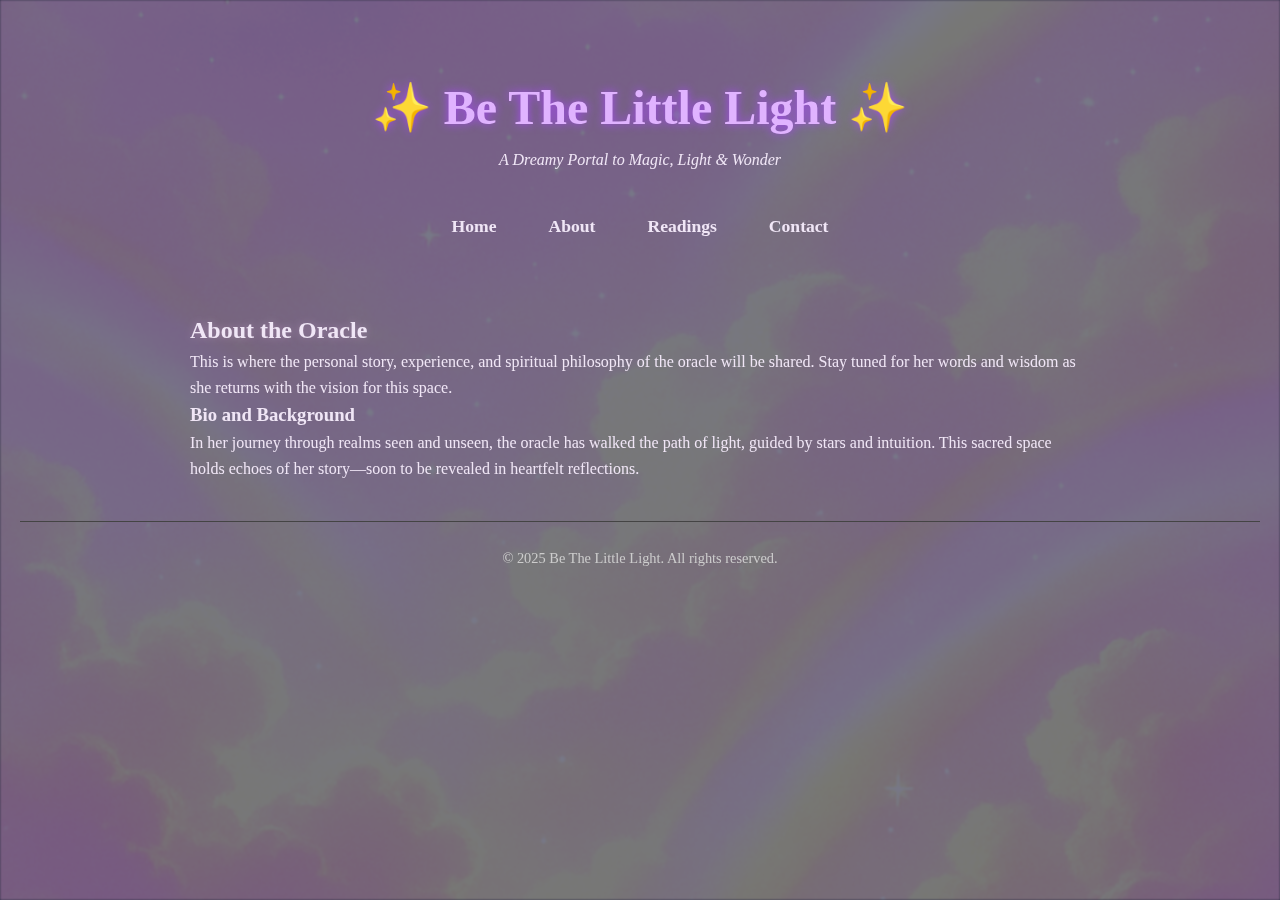
<file: about.html>
<!DOCTYPE html>
<html lang="en">
<head>
  <meta charset="UTF-8" />
  <meta name="viewport" content="width=device-width, initial-scale=1.0" />
  <title>About | Be The Little Light</title>
  <link rel="stylesheet" href="styles.css" />
</head>
<body class="about">
  <header>
    <h1>✨ Be The Little Light ✨</h1>
    <p><em>A Dreamy Portal to Magic, Light & Wonder</em></p>
    <nav>
      <ul>
        <li><a href="index.html">Home</a></li>
        <li><a href="about.html">About</a></li>
        <li><a href="readings.html">Readings</a></li>
        <li><a href="contact.html">Contact</a></li>
      </ul>
    </nav>
  </header>

  <main>
    <section class="about-section">
      <h2>About the Oracle</h2>
      <p>This is where the personal story, experience, and spiritual philosophy of the oracle will be shared. Stay tuned for her words and wisdom as she returns with the vision for this space.</p>
      <h3>Bio and Background</h3>
      <p>In her journey through realms seen and unseen, the oracle has walked the path of light, guided by stars and intuition. This sacred space holds echoes of her story—soon to be revealed in heartfelt reflections.</p>
    </section>
  </main>

  <footer>
    <p>&copy; 2025 Be The Little Light. All rights reserved.</p>
  </footer>
</body>
</html>
</file>
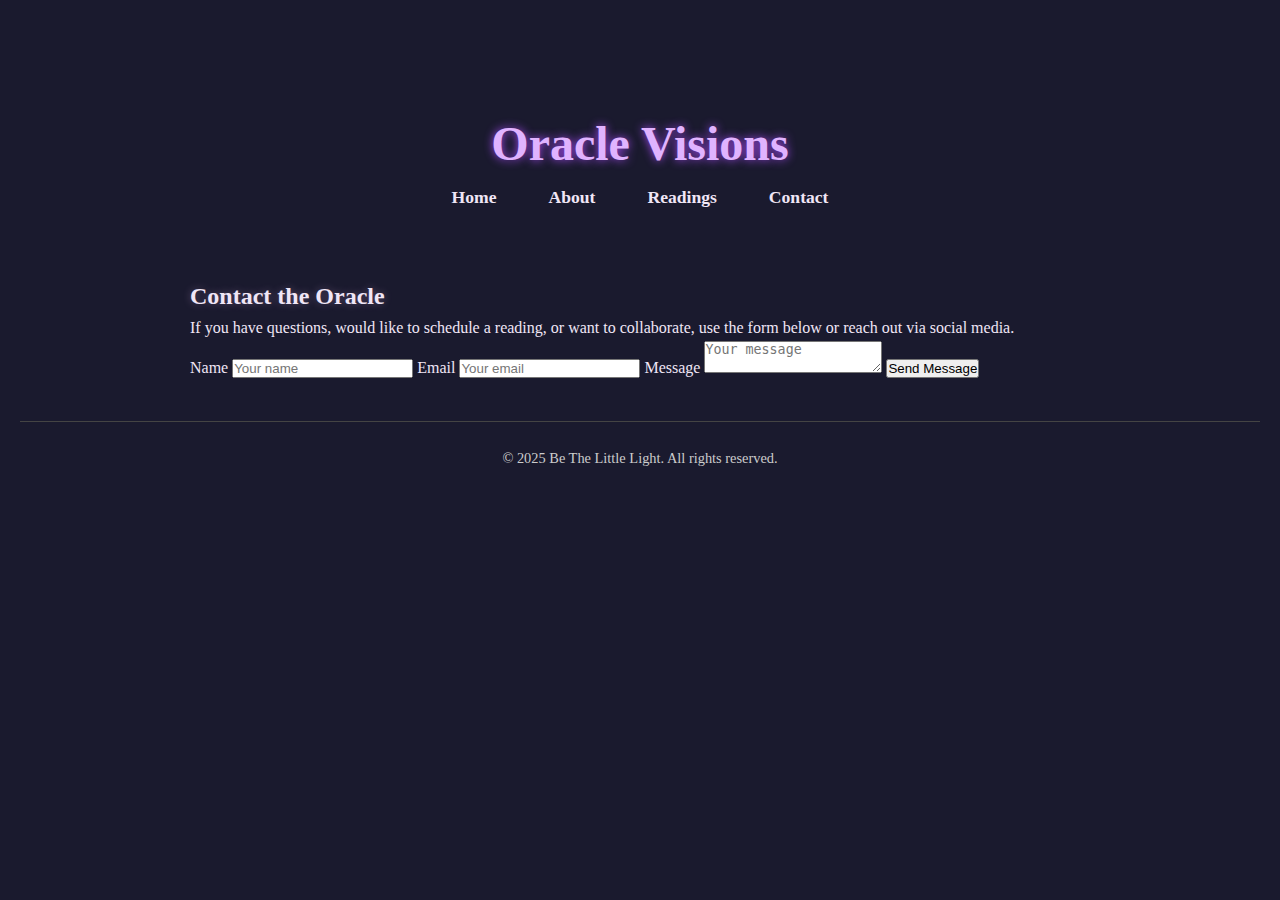
<file: contact.html>
<!DOCTYPE html>
<html lang="en">
<head>
  <meta charset="UTF-8" />
  <meta name="viewport" content="width=device-width, initial-scale=1.0" />
  <meta name="author" content="Tyson Zaugg" />
  <meta name="description" content="Contact the Oracle for readings, questions, or collaborations." />
  <title>Contact | Oracle Visions</title>
  <link rel="stylesheet" href="styles.css" />
</head>
<body>
  <header>
    <nav class="navbar">
      <h1>Oracle Visions</h1>
      <ul class="nav-links">
        <li><a href="index.html">Home</a></li>
        <li><a href="about.html">About</a></li>
        <li><a href="readings.html">Readings</a></li>
        <li><a href="contact.html">Contact</a></li>
      </ul>
    </nav>
  </header>

  <main>
    <section class="contact-section">
      <div class="contact-container">
        <h2>Contact the Oracle</h2>
        <p>If you have questions, would like to schedule a reading, or want to collaborate, use the form below or reach out via social media.</p>
        
        <form class="contact-form">
          <label for="name">Name</label>
          <input type="text" id="name" name="name" placeholder="Your name" required />

          <label for="email">Email</label>
          <input type="email" id="email" name="email" placeholder="Your email" required />

          <label for="message">Message</label>
          <textarea id="message" name="message" placeholder="Your message" required></textarea>

          <button type="submit">Send Message</button>
        </form>
      </div>
    </section>
  </main>

  <footer>
    <p>&copy; 2025 Be The Little Light. All rights reserved.</p>
  </footer>
</body>
</html>
</file>
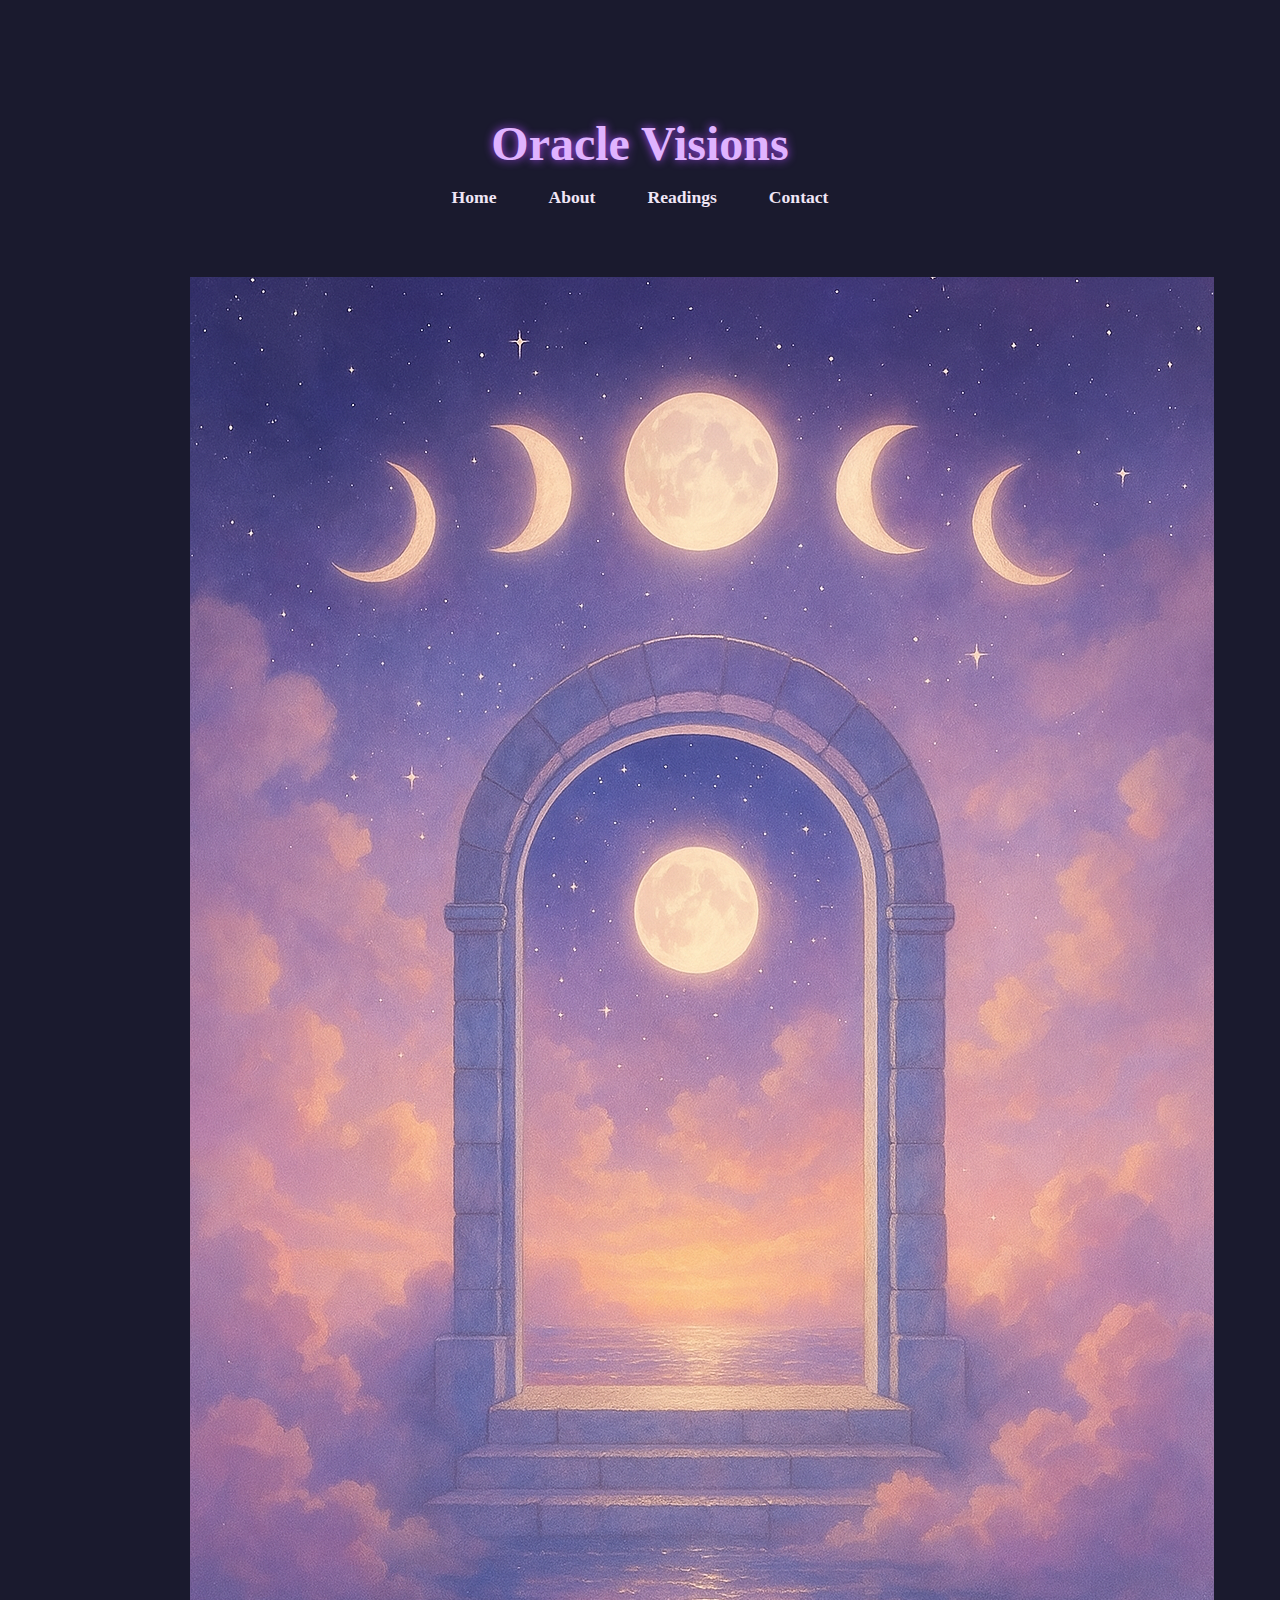
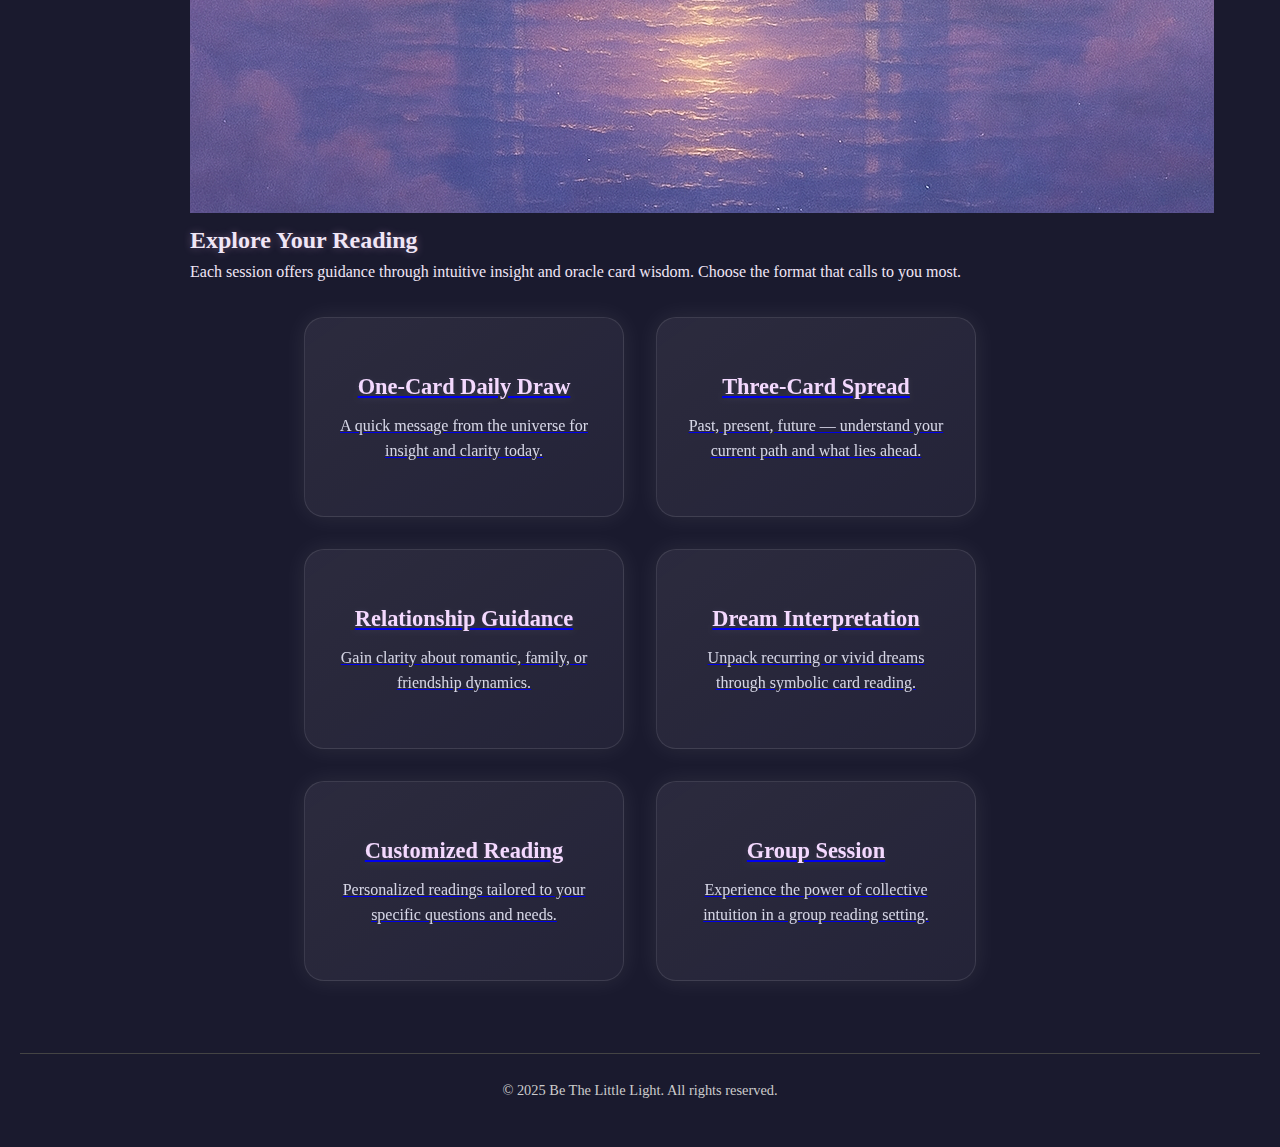
<file: readings.html>
<!DOCTYPE html>
<html lang="en">
<head>
  <meta charset="UTF-8" />
  <meta name="viewport" content="width=device-width, initial-scale=1.0" />
  <meta name="author" content="Tyson Zaugg" />
  <meta name="description" content="Explore available oracle card readings and spiritual services." />
  <title>Readings | Oracle Visions</title>
  <link rel="stylesheet" href="styles.css" />
</head>
<body>
  <header>
    <nav class="navbar">
      <h1>Oracle Visions</h1>
      <ul class="nav-links">
        <li><a href="index.html">Home</a></li>
        <li><a href="about.html">About</a></li>
        <li><a href="readings.html">Readings</a></li>
        <li><a href="contact.html">Contact</a></li>
      </ul>
    </nav>
  </header>

  <main>
    <section class="banner">
      <img src="images/lunar-portal.jpg" alt="Lunar portal with moon phases" class="hero-image" />
    </section>
    
    <section class="readings-intro">
      <div class="readings-container">
        <h2>Explore Your Reading</h2>
        <p>Each session offers guidance through intuitive insight and oracle card wisdom. Choose the format that calls to you most.</p>
      </div>
    </section>

    <section class="reading-types">
      <a href="#" class="reading-link">
        <div class="reading-box">
          <h3>One-Card Daily Draw</h3>
          <p>A quick message from the universe for insight and clarity today.</p>
        </div>
      </a>
      <a href="#" class="reading-link">
        <div class="reading-box">
          <h3>Three-Card Spread</h3>
          <p>Past, present, future — understand your current path and what lies ahead.</p>
        </div>
      </a>
      <a href="#" class="reading-link">
        <div class="reading-box">
          <h3>Relationship Guidance</h3>
          <p>Gain clarity about romantic, family, or friendship dynamics.</p>
        </div>
      </a>
      <a href="#" class="reading-link">
        <div class="reading-box">
          <h3>Dream Interpretation</h3>
          <p>Unpack recurring or vivid dreams through symbolic card reading.</p>
        </div>
      </a>
      <a href="#" class="reading-link">
        <div class="reading-box">
          <h3>Customized Reading</h3>
          <p>Personalized readings tailored to your specific questions and needs.</p>
        </div>
      </a>
      <a href="#" class="reading-link">
        <div class="reading-box">
          <h3>Group Session</h3>
          <p>Experience the power of collective intuition in a group reading setting.</p>
        </div>
      </a>
    </section>
  </main>

  <footer>
    <p>&copy; 2025 Be The Little Light. All rights reserved.</p>
  </footer>
</body>
</html>
</file>
<file: styles.css>
* {
  margin: 0;
  padding: 0;
  box-sizing: border-box;
}

/* Body */
body {
  font-family: 'Georgia', serif;
  background-color: #1a1a2e;
  color: #f0e6f6;
  line-height: 1.6;
  padding: 20px;
}

body.about {
  position: relative;
  background-color: #1a1a2e;
}

body.about::before {
  content: '';
  position: fixed;
  top: 0;
  left: 0;
  width: 100%;
  height: 100%;
  background: url('images/rainbow-clouds-banner.png') no-repeat center center fixed;
  backdrop-filter: blur(6px) brightness(1.3);
  background-size: cover;
  opacity: 0.35;
  z-index: -1;
  filter: brightness(1.35) blur(1.2px);
}

body.about::after {
  content: '';
  position: fixed;
  top: 0;
  left: 0;
  width: 100%;
  height: 100%;
  background: rgba(255, 255, 255, 0.05); /* soft white overlay */
  z-index: -2;
}

body.readings::before {
  content: '';
  position: fixed;
  top: 0;
  left: 0;
  width: 100%;
  height: 100%;
  background: url('images/lunar-portal.jpg') no-repeat center center fixed;
  background-size: cover;
  backdrop-filter: brightness(1.3) blur(6px);
  opacity: 0.35;
  z-index: -1;
  filter: brightness(1.35) blur(1.2px);
}

body.readings::after {
content: '';
position: fixed;
top: 0;
left: 0;
width: 100%;
height: 100%;
background: rgba(255, 255, 255, 0.05);
z-index: -2;
}

body.readings {
  background-color: #1a1a2e;
  position: relative;
}

/* Header */
header {
  text-align: center;
  padding: 50px 0;
}

header h1 {
  font-size: 3rem;
  color: #e0b3ff;
  text-shadow: 0 0 10px #a64bf4;
}

/* Navigation */
nav {
  display: flex;
  justify-content: center;
  align-items: center;
  padding: 20px 0;
  margin-top: 20px;
  background-color: transparent;
}

nav ul {
  display: flex;
  flex-direction: row;
  gap: 20px;
  list-style: none;
  justify-content: center;
  padding: 0;
}

nav ul li {
  margin: 0;
}

nav a {
  color: #f0e6f6;
  text-decoration: none;
  font-weight: bold;
  font-size: 1.1rem;
  padding: 8px 16px;
  border-radius: 20px;
  transition: all 0.3s ease-in-out;
}

nav a:hover {
  background-color: rgba(255, 255, 255, 0.1);
  color: #e6cfff;
  text-shadow: 0 0 8px #d9b3ff, 0 0 16px #e6ccff;
  transform: scale(1.05);
}

.navbar {
  display: flex;
  flex-direction: column;
  align-items: center;
  padding: 1rem;
}

/* Hero Image */
.hero {
  width: 100%;
  height: 60vh;
  background: url('images/hero-banner.png') no-repeat center center/cover;
  display: flex;
  align-items: center;
  justify-content: center;
}

.hero h2 {
  color: #fff;
  font-size: 2.5rem;
  text-shadow: 0 0 15px #ffccff;
}

/* Main Content */
main {
  max-width: 900px;
  margin: 0 auto 40px auto;
}

main h2 {
  text-shadow: 0 0 8px rgba(255, 200, 255, 0.3);
}

.portal-image {
  max-width: 100%;
  height: auto;
  display: block;
  margin-left: auto;
  margin-right: auto;
  margin-top: 40px;
  margin-bottom: 40px;
  border-radius: 16px;
  box-shadow: 0 0 20px rgba(255, 240, 255, 0.15);
  border: 1px solid rgba(255, 255, 255, 0.06);
  transition: all 0.4s ease-in-out;
  filter: drop-shadow(0 0 20px rgba(255, 255, 255, 0.15)) brightness(1.05) saturate(1.1);
}

.portal-image:hover {
  transform: scale(1.04);
  filter: drop-shadow(0 0 16px rgba(255, 240, 255, 0.2)) brightness(1.1) saturate(1.2);
}

/* Footer */
footer {
  text-align: center;
  padding: 25px 0;
  font-size: 0.9rem;
  color: #ccc;
  border-top: 1px solid #444;
}

.reading-types {
  display: flex;
  flex-wrap: wrap;
  justify-content: center;
  gap: 2rem;
  padding: 2rem;
}

.reading-box {
  background: linear-gradient(
    145deg,
    rgba(255, 240, 255, 0.08),
    rgba(230, 220, 255, 0.05)
  );
  border: 1px solid rgba(255, 255, 255, 0.1);
  border-radius: 20px;
  padding: 1.5rem;
  box-shadow: 0 0 25px rgba(255, 255, 255, 0.08);
  backdrop-filter: blur(14px);
  transition: all 0.4s ease-in-out;
  color: #fff;
  text-align: center;
  text-decoration: none;
  max-width: 320px;
  min-height: 200px;
  display: flex;
  flex-direction: column;
  justify-content: center;
}

.reading-box:hover {
  transform: translateY(-8px) scale(1.02);
  box-shadow: 0 0 35px rgba(240, 220, 255, 0.2);
  background: linear-gradient(
    145deg,
    rgba(255, 240, 255, 0.1),
    rgba(230, 220, 255, 0.07)
  );
}

.reading-box h3 {
  font-size: 1.4rem;
  margin-bottom: 0.5rem;
  color: #f4d9ff;
  text-shadow: 0 0 6px rgba(255, 255, 255, 0.1);
}

.reading-box p {
  font-size: 1rem;
  color: #e0e0f0;
  opacity: 0.95;
}

.reading-box a {
  text-decoration: none;
  color: inherit;
  display: block;
  width: 100%;
  height: 100%;
}
</file>
